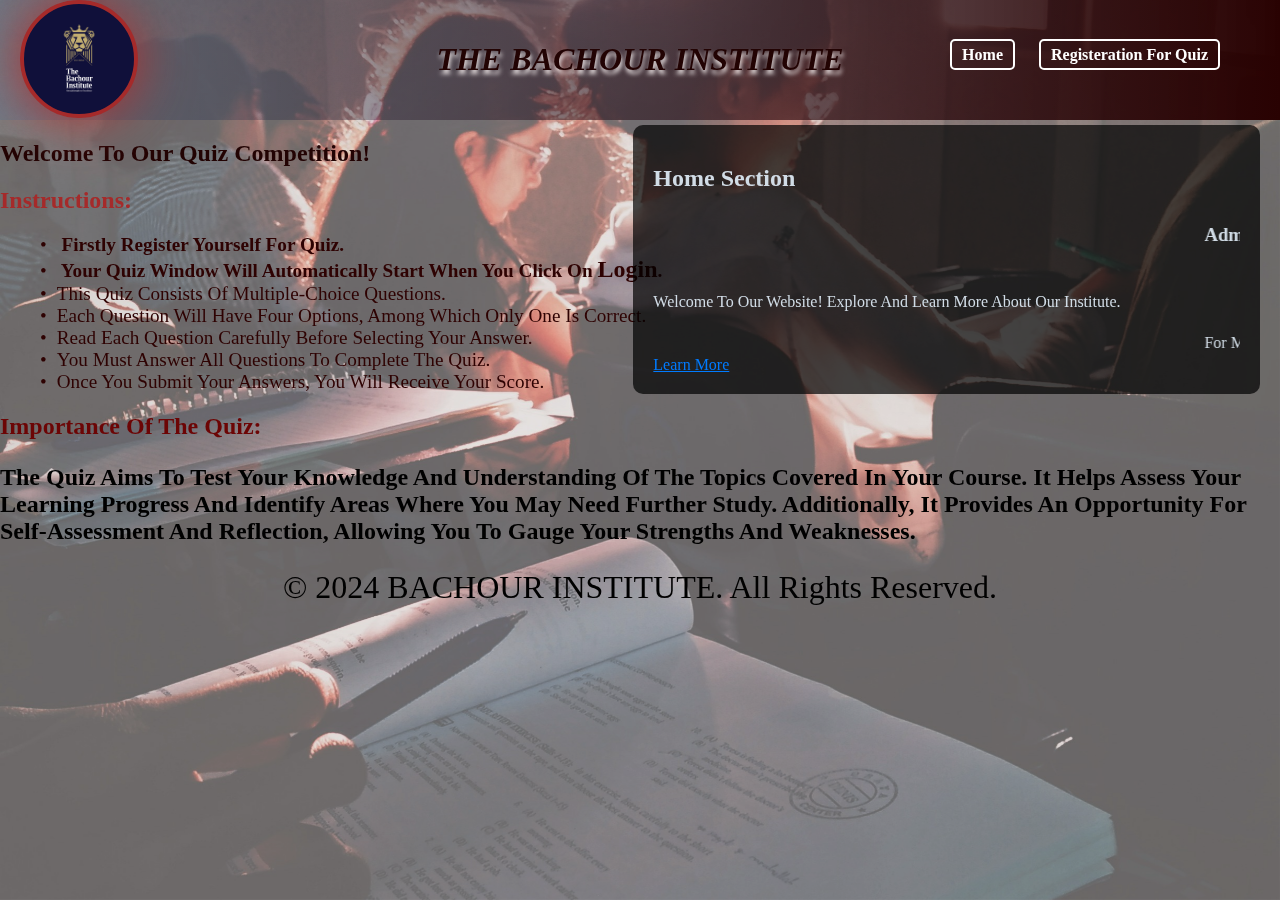
<file: front.html>
<!DOCTYPE html>
<html lang="en">

<head>
    <meta charset="UTF-8">
    <meta name="viewport" content="width=device-width, initial-scale=1.0">
    <title>Document</title>
    <link rel="stylesheet" href="front.css">
</head>

<body >
    <div class="parent">
        
        <!-- <marquee>For More Inquiry Contact us on rautela905@gmail.com phn.no:9540650041</marquee> -->

        <header>
            <h1><i>THE BACHOUR INSTITUTE</i></h1>

            <nav>
                <ul>
                    <li><a href="#">Home</a></li>
                    <li><a href="index2.html">registeration for Quiz</a></li>
                </ul>
            </nav>
            <div class="img"></div>
        </header>

        <section class="home-section">

            <h2>Home Section</h2>
            <!-- <a style="color: azure;margin-right: 0%;" href="index2.html">Click Here For Registration</a> -->
            <marquee><h3 style="line-height: 1.5;">Admission Open For Batch 2024-2025 Few Seat Left </h3>
        </marquee>
            <p>Welcome to our website! Explore and learn more about our institute.</p>
            
            <marquee>For More Inquiry Contact us on rautela905@gmail.com phn.no:959050041</marquee>


            <a style="color: #007bff;" href="https://www.linkedin.com/in/suraj-singh-68a403281/">Learn More</a>

        </section>

        <section class="about-content">
            <h2>Welcome to Our Quiz Competition!</h2>
            <div class="instructions">
                <h2>Instructions:</h2>
                <ul>
                    <li><b> Firstly Register Yourself For Quiz.</b></li>
                    <li><b> Your Quiz Window Will Automatically Start when You click on <b style="font-size: x-large;">Login</b>.</b></li>
                    <li>This quiz consists of multiple-choice questions.</li>
                    <li>Each question will have four options, among which only one is correct.</li>
                    <li>Read each question carefully before selecting your answer.</li>
                    <li>You must answer all questions to complete the quiz.</li>
                    <li>Once you submit your answers, you will receive your score.</li>
                </ul>
            </div>

            <div class="importance">
                <h2>Importance of the Quiz:</h2>
                <p>The quiz aims to test your knowledge and understanding of the topics covered in your course. It helps
                    assess your learning progress and identify areas where you may need further study. Additionally, it
                    provides an opportunity for self-assessment and reflection, allowing you to gauge your strengths and
                    weaknesses.</p>
            </div>
        </section>

        <footer><div>
            &copy; 2024 BACHOUR INSTITUTE. All rights reserved.<br>
            
        </footer></div>

        <div class="video-container">
            <img src="yustinus-tjiuwanda-BCBGahg0MH0-unsplash.jpg" >
           
        </div>
    </div>

</body>

</html>
</file>
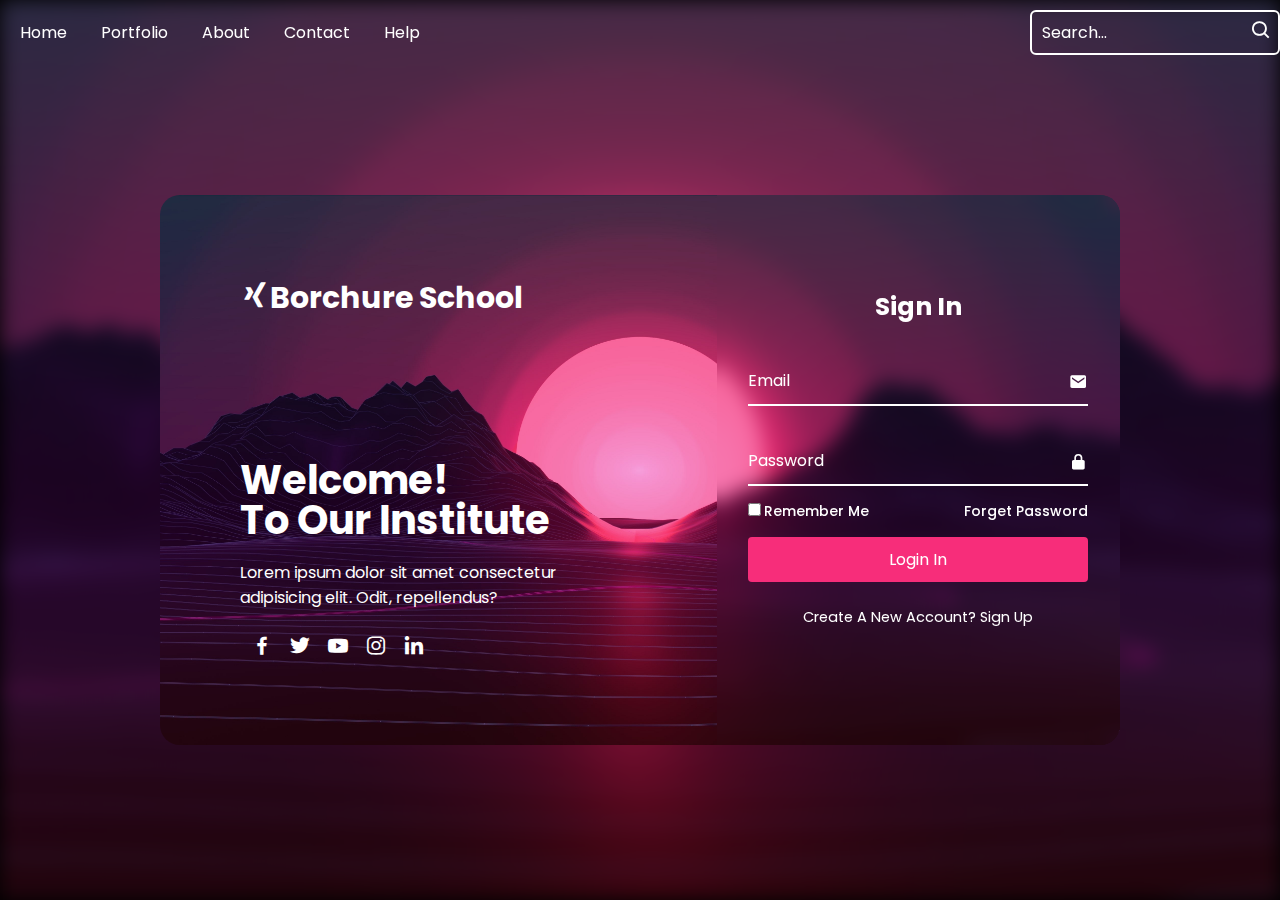
<file: index2.html>
<!DOCTYPE html>
<html lang="en">
<head>
    <title>WelcomeTo THe Login Page</title>
    <style>@import url('https://fonts.googleapis.com/css2?family=Poppins:ital,wght@0,300;0,400;0,500;1,500&display=swap');
        
        *{
            margin: 0;
            padding: 0;
            box-sizing: border-box;
            font-family: "poppins",sans-serif;
        }
        body{
            height: 100vh;
            width: 100%;
            background: #000;
          
        }
        .background{
            background: url(backgroun3.jpg) no-repeat;
            background-position: center;
            background-size:cover ;
            height: 100vh;
            width: 100%;
            filter: blur(10px);
        }
        
        .header{
            position: fixed;
            width: 100%;
        margin: 10px;
        padding: 10px;
        margin-top: 0%;
            background: transparent;
            display: flex;
            justify-content: space-between;
            align-items: center;
            z-index: 100;
        
        }
        .navbar a{
            position: relative;
            font-size: 16px;
            color: #fff;
            margin-right: 30px;
            text-decoration: none;
        }
        .navbar a::after{
            content: "";
            position: absolute;
            left: 0;
            width: 100%;
            height: 2px;
            background: #fff;
            bottom: -5px;
            border-radius: 5px;
            transform: translateY(10px);
            opacity: 0;
            transition: .5s ease;
        }
        .navbar a:hover:after{
            transform: translateY(0);
            opacity:0.09%;
        }
        .search-bar{
            width: 250px;
            height: 45px;
            background-color: transparent;
            border: 2px solid #fff;
            border-radius: 6px;
            display: flex;
            align-items: center;
        }
        .search-bar input{
            width: 100%;
            background-color: transparent;
            border: none;
            outline: none;
            color: #fff;
            font-size: 16px;
            padding-left: 10px;
        }
        .search-bar button{
            width: 40px;
            height: 100%;
            background: transparent;
            outline: none;
            border: none;
            color: #fff;
            cursor: pointer;
        }
        .search-bar input::placeholder{
            color: #fff;
        }
        .search-bar button i{
            font-size: 22px;
        }
        .container{
            position: absolute;
            left: 50%;
            top: 50%;
            transform: translate(-50%,-50%);
            width: 75%;
            height: 550px;
            margin-top: 20px;
            background: url(backgroun3.jpg) no-repeat;
            background-position: center;
            background-size:cover ;
            border-radius: 20px;
            overflow: hidden;
            
            
        }
        .item{
            position: absolute;
            top: 0;
            left: 0;
            width: 58%;
            height: 100%;
            color: #fff;
            background: transparent;
            padding: 80px;
            display: flex;
            justify-content: space-between;
            flex-direction: column;
            
        
        
        }
        .item .logo{
            color: #fff;
            font-size: 30px;
        
        }
        .text-item h2{
            font-size: 40px;
            line-height: 1;
        }
        .text-item p{
            font-size: 16px;
            margin: 20px 0;
        }
        .social-icon a{
            color: #fff;
            font-size: 24px;
            margin-left: 10px;
            cursor: pointer;
            transition: .5s ease;
        }
        .social-icon a:hover{
            transform: scale(1.2);
        }
        .container .login-section{
            position: absolute;
            top: 0;
            right: 0;
            width: calc(100% - 58%);
            height: 100%;
            color: #fff;
            backdrop-filter: blur(10px);
        }
        
        .login-section .form-box{
            position: absolute;
            display: flex;
            justify-content: center;
            align-items: center;
            width: 100%;
            height: 100%;
            
        }
        .login-section .form-box.register{
            transform: translateX(430px);
            transition: transform .6s ease;
            transition-delay: 0s;
        }
        .login-section.active .form-box.register{
            transform: translateX(0px);
            transition-delay: .7s;
        }
        
        .login-section .form-box.login{
            transform: translateX(0px);
            transition: transform .6s ease;
            transition-delay: 0.7s;
        }
        .login-section.active .form-box.login{
            transform: translateX(430px);
            transition-delay: 0s;
        }
        
        
        
        .login-section .form-box h2{
            text-align: center;
            font-size: 25px;
        }
        
        .form-box .input-box{
            width: 340px;
            height: 50px;
            border-bottom: 2px solid#fff;
            margin: 30px 0;
            position: relative;
        }
        .input-box input{
            width: 100%;
            height: 100%;
            background: transparent;
            border: none;
            outline: none;
            font-size: 16px;
            padding-right: 28px;
        
        
        }
        .input-box label{
            position: absolute;
            top: 50%;
            left: 0;
            transform: translateY(-50%);
            font-size: 16px;
            font-weight: 600px;
            pointer-events: none;
            transition: .5s ease;
        
        }
        .input-box .icon{
            position: absolute;
            top: 13px;
            right: 0;
            font-size: 19px;
        }
        .input-box input:focus~ label,
        .input-box input:valid~ label{
            top: -5px;
        }
        .remember-password{
            font-size: 14px;
            font-weight: 500;
            margin: -15px 0 15px ;
            display: flex;
            justify-content: space-between;
        }
        .remember-password label input{
            accent-color: #fff;
            margin-right: 3px;
        
        }
        .remember-password a{
            color: #fff;
            text-decoration: none;
        }
        .remember-password a:hover{
            text-decoration: underline;
        }
        .btn{
            background: #fff;
            width: 100%;
            height: 45px;
            outline: none;
            border: none;
            border-radius: 4px;
            cursor: pointer;
            background: #f72d7a;
            font-size: 16px;
            color: #fff;
            box-shadow: rgba(0,0,0,0.4);
        
        }
        .create-account{
            font-size: 14.5px;
            text-align: center;
            margin: 25px;
        }
        .create-account p a{
            color: #fff;
            font-weight: 600px;
            text-decoration: none;
        }
        .create-account p a:hover{
            text-decoration: underline;
        }</style>
    <link href='https://unpkg.com/boxicons@2.1.4/css/boxicons.min.css' rel='stylesheet'>


</head>
<body>
    <!-- NAVBAR CREATION -->
   <header class="header">
    <nav class="navbar">
        <a href="front.html">Home</a>
        <a href="#">Portfolio</a>
          <a href="#">About</a>
          <a href="#">Contact</a>
          <a href="#">Help</a>
    </nav>
    <form action="" class="search-bar">
       <input type="text" placeholder="Search...">
       <button><i class='bx bx-search'></i></button>
    </form>
   </header>
    <!-- LOGIN FORM CREATION -->
    <div class="background"></div>
    <div class="container">
        <div class="item">
            <h2 class="logo"><i class='bx bxl-xing'></i>Borchure School</h2>
            <div class="text-item">
                <h2>Welcome! <br><span>
                    To Our Institute
                </span></h2>
                <p>Lorem ipsum dolor sit amet consectetur adipisicing elit. Odit, repellendus?</p>
                <div class="social-icon">
                    <a href="#"><i class='bx bxl-facebook'></i></a>
                    <a href="#"><i class='bx bxl-twitter'></i></a>
                    <a href="#"><i class='bx bxl-youtube'></i></a>
                    <a href="#"><i class='bx bxl-instagram'></i></a>
                    <a href="#"><i class='bx bxl-linkedin'></i></a>
                </div>
            </div>
        </div>
        <div class="login-section">
            <div class="form-box login">
                <form action="quiz.html">
                    <h2>Sign In</h2>
                    <div class="input-box">
                        <span class="icon"><i class='bx bxs-envelope'></i></span>
                        <input type="email" required>
                        <label >Email</label>
                    </div>
                    <div class="input-box">
                        <span class="icon"><i class='bx bxs-lock-alt' ></i></span>
                        <input type="password" required>
                        <label>Password</label>
                    </div>
                    <div class="remember-password">
                        <label for=""><input type="checkbox">Remember Me</label>
                        <a href="#">Forget Password</a>
                    </div>
                    <button type="submit" class="btn">Login In</button>
                    <div class="create-account">
                        <p>Create A New Account? <a href="#" class="register-link">Sign Up</a></p>
                    </div>
                </form>
            </div>
            <div class="form-box register">
                <form action="quiz.html">

                    <h2>Sign Up</h2>

                    <div class="input-box">
                        <span class="icon"><i class='bx bxs-user'></i></span>
                        <input type="text" required>
                        <label >Username</label>
                    </div>
                    <div class="input-box">
                        <span class="icon"><i class='bx bxs-envelope'></i></span>
                        <input type="email" required>
                        <label >Email</label>
                    </div>
                    <div class="input-box">
                        <span class="icon"><i class='bx bxs-lock-alt' ></i></span>
                        <input type="password" required>
                        <label>Password</label>
                    </div>
                    <div class="remember-password">
                        <label for=""><input type="checkbox">I agree with this statment</label>
                    </div>
                    <button class="btn">Login In</button>
                    <div class="create-account">
                        <p>Already Have An Account? <a href="#" class="login-link">Sign In</a></p>
                    </div>
                </form>
            </div>
        </div>
    </div>
    

    <script>const loginsec=document.querySelector('.login-section')
        const loginlink=document.querySelector('.login-link')
        const registerlink=document.querySelector('.register-link')
        registerlink.addEventListener('click',()=>{
            loginsec.classList.add('active')
        })
        loginlink.addEventListener('click',()=>{
            
            loginsec.classList.remove('active')
        })</script>
</body>

</html>
</file>
<file: front.css>
*{
    text-transform: capitalize;
}
body {
    margin: 0;
    padding: 0;
}

h1 {
    font-style: normal;
    display: grid;
    text-shadow: 1px 4px 4px rgb(237, 230, 230);
}

header {
    background-image: linear-gradient(to right, #1064bd20, #290202);
    padding: 20px;
    text-align: center;
    position: relative;
    font-weight: bold;
}

nav {
    color: #fff;
    padding: 10px 20px;
    position: absolute;
    top: 20px;
    right: 20px;
}

nav ul li {
    display: inline;
    margin-right: 20px;
}

nav ul li a {
    color: white;
    text-decoration: none;
    padding: 5px 10px;
    border: 2px solid #fff;
    border-radius: 5px;
}

nav ul li a:hover {
    background-color: brown;
    color: #007bff;
}

.home-section {
    background-color: rgba(0, 0, 0, 0.7);
    color: rgb(209, 220, 230);
    padding: 20px;
    position: absolute;
    top: 125px;
    right: 20px;
    border-radius: 10px;
}

.home-section h2 {
    margin-bottom: 10px;

}

.home-section p {
    line-height: 1.9;
}

footer {
    text-align: center;
    position: relative;

    color: black;
    font-size: xx-large;

}

.video-container img {
    position: fixed;
    top: 0;
    left: 0;
    width: 100%;
    height: 100%;
    object-fit:cover; 
    object-position: left  ;
    z-index: -1;
}

/* Styling for Instructions */
.instructions {
    margin-top: 20px;
}


.instructions h2 {
    color: brown;
}

.instructions ul {
    color: rgb(46, 2, 2);
    list-style-type: none;
    font-size: larger;
}

.instructions ul li:before {
    content: "•";
    margin-right: 10px;
}

.importance h2 {
    color: rgb(108, 5, 5);
}

.importance p {
    color: black;
    font-size: x-large;
    font-weight: bolder;
}

.parent {
    background-color: rgba(230, 220, 220, 0.407);
    height: 100vh;
    color: rgb(34, 3, 3);
    position: relative;
    /* Added position relative */
}

.img {
    background-image: url(attachment_123328305.png);
    display: flex;
    justify-content: center;
    align-items: center;
    height: 110px;
    width: 110px;
    border-radius: 50%;
    border: 4px solid brown;
    box-shadow: 0px 1px 53px rgb(176, 47, 47);
    position: absolute;
    top: 0px;
    left: 20px;
    background-size: cover;
    background-position: center;
}
</file>
